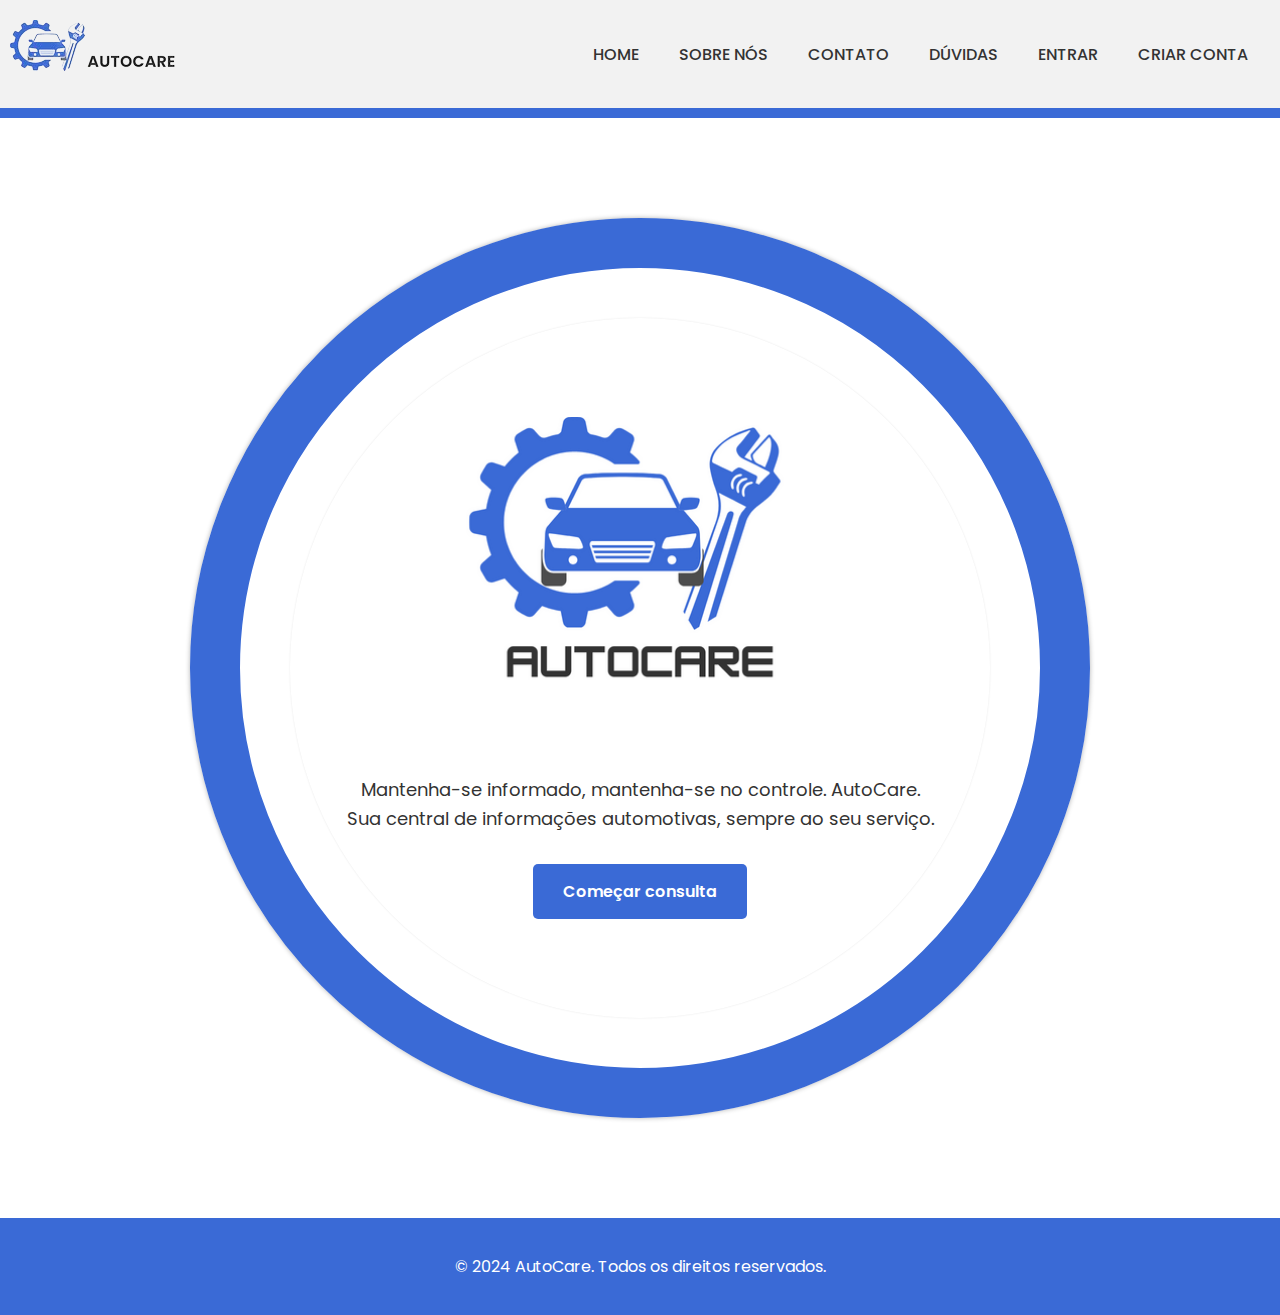
<file: index.html>
<!DOCTYPE html>
<html lang="pt-br">
<head>
    <meta charset="UTF-8">
    <meta name="viewport" content="width=device-width, initial-scale=1.0">
    <title>AutoCare</title>
    <link rel="stylesheet" href="style.css">
</head>
<body>
    <header>
        <div class="cabecalho-container">
            <a href="#" class="logo-cabecalho"><img src="imagem/autocare_logo_canto-removebg-preview.png" alt="AutoCare Logo" role="img"></a> 
            <nav class="navegacao-cabecalho" aria-label="Menu principal">
                <ul class="lista-navegacao">
                    <li><a href="index.html">Home</a></li>
                    <li><a href="sobre.html">Sobre Nós</a></li>
                    <li><a href="contato.html">Contato</a></li>
                    <li><a href="duvidas.html">Dúvidas</a></li>
                    <li><a href="entrar.html">Entrar</a></li>
                    <li><a href="criar_conta.html" class="link-criar-conta">Criar conta</a></li>
                </ul>
            </nav>
        </div>
    </header>

    <main>
        <section class="secao-hero">
            <div class="container">
                <div class="circulo-externo">
                    <div class="circulo-interno">
                        <div class="conteudo-hero">
                            <img class="autocare_logo_centro" src="imagem/autocare_logo_centro.png" alt="AutoCare Logo Central" role="img">
                            <p>Mantenha-se informado, mantenha-se no controle. AutoCare. <br> Sua central de informações automotivas, sempre ao seu serviço.</p>
                            <a href="entrar.html" class="botao-hero">Começar consulta</a>
                        </div>
                    </div>
                </div>
            </div>
        </section>
    </main>

    <footer class="rodape">
        <div class="container">
            <p>© 2024 AutoCare. Todos os direitos reservados.</p>
        </div>
    </footer>
</body>
</html>
</file>
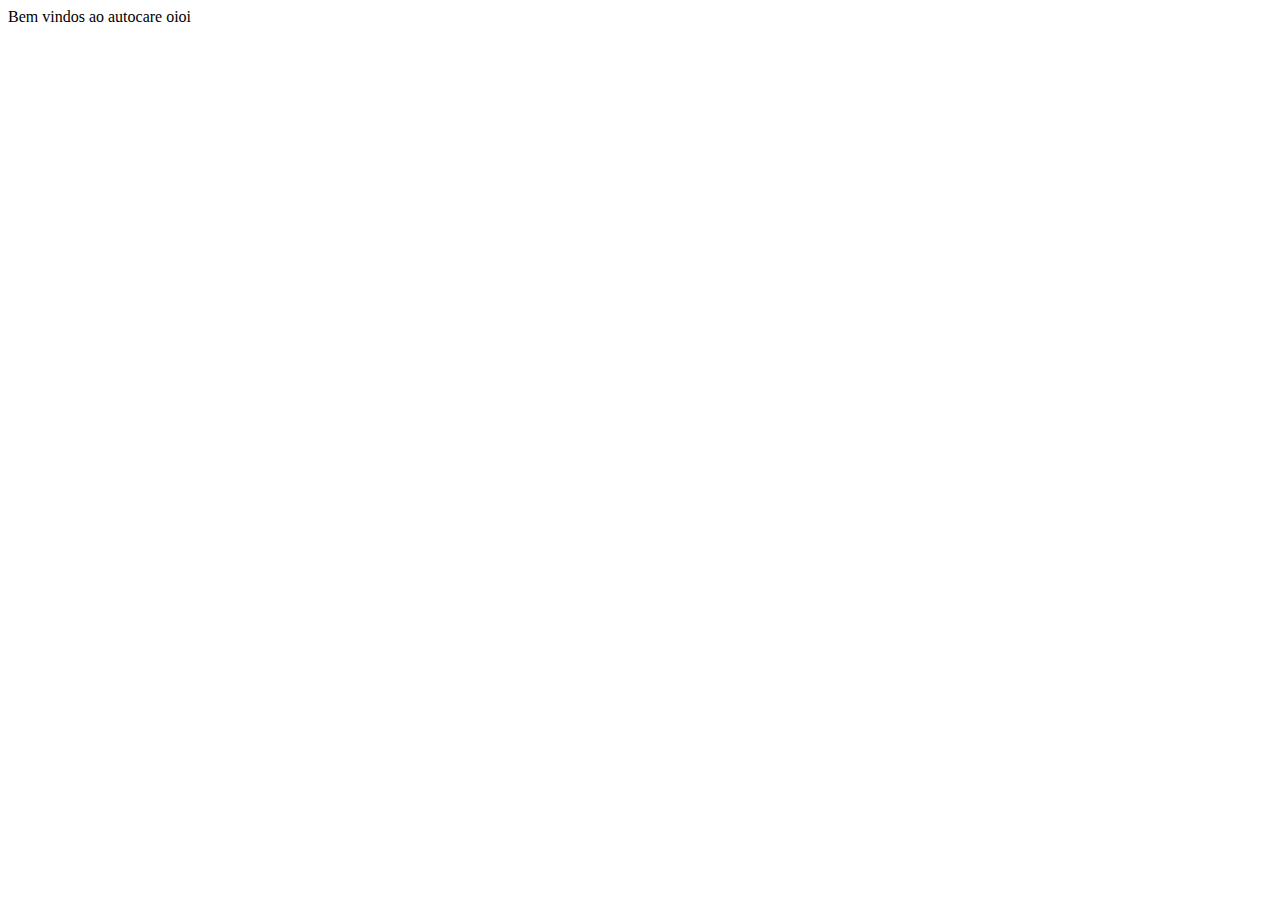
<file: AutoCare/index.html>
<!DOCTYPE html>
<html lang="en">
<head>
    <meta charset="UTF-8">
    <meta name="viewport" content="width=device-width, initial-scale=1.0">
    <title>AutoCare</title>
</head>
<body>
    Bem vindos ao autocare
    oioi
</body>
</html>
</file>
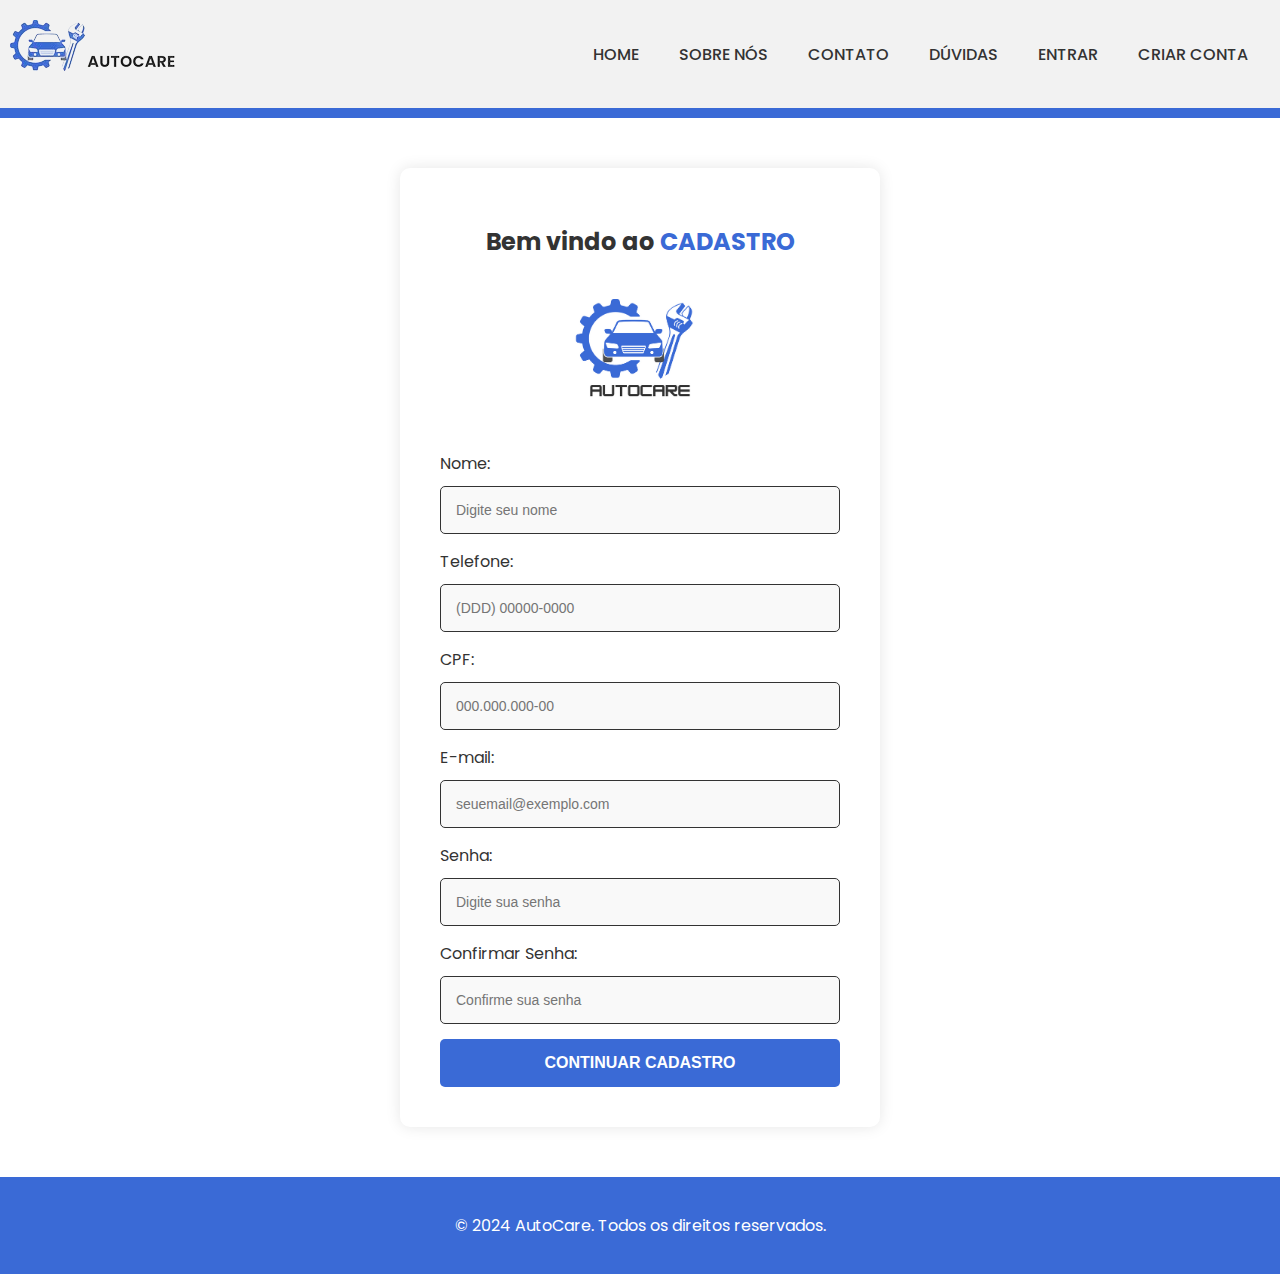
<file: cadastro_veiculo.html>
<!DOCTYPE html>
<html lang="pt-br">
<head>
    <meta charset="UTF-8">
    <meta name="viewport" content="width=device-width, initial-scale=1.0">
    <title>Criar Conta - AutoCare</title>
    <link rel="stylesheet" href="style.css">
</head>
<body>

    <header>
        <div class="cabecalho-container">
            <a href="#" class="logo-cabecalho"><img src="imagem/autocare_logo_canto-removebg-preview.png" alt="AutoCare Logo" role="img"></a> 
            <nav class="navegacao-cabecalho" aria-label="Menu principal">
                <ul class="lista-navegacao">
                    <li><a href="index.html">Home</a></li>
                    <li><a href="sobre.html">Sobre Nós</a></li>
                    <li><a href="contato.html">Contato</a></li>
                    <li><a href="duvidas.html">Dúvidas</a></li>
                    <li><a href="entrar.html">Entrar</a></li>
                    <li><a href="criar_conta.html" class="link-criar-conta">Criar conta</a></li>
                </ul>
            </nav>
        </div>
    </header>

    <main>
        <section class="secao-criar-conta">
            <div class="form-container">
                <h1>Bem vindo ao <span class="destaque">CADASTRO</span></h1>
                <img src="imagem/autocare_logo_centro.png" alt="AutoCare Logo" width="150" role="img"> 

                <form id="form-criar-conta">
                    <label for="nome" class="form-criar-conta-alinha">Nome:</label>
                    <input type="text" id="nome" placeholder="Digite seu nome" required>
                    
                    <label for="telefone" class="form-criar-conta-alinha">Telefone:</label>
                    <input type="tel" id="telefone" placeholder="(DDD) 00000-0000" required>
                    
                    <label for="cpf" class="form-criar-conta-alinha">CPF:</label>
                    <input type="text" id="cpf" placeholder="000.000.000-00" required>
                    
                    <label for="email" class="form-criar-conta-alinha">E-mail:</label>
                    <input type="email" id="email" placeholder="seuemail@exemplo.com" required>
                    
                    <label for="senha" class="form-criar-conta-alinha">Senha:</label>
                    <input type="password" id="senha" placeholder="Digite sua senha" required>
                    
                    <label for="confirmar-senha" class="form-criar-conta-alinha">Confirmar Senha:</label>
                    <input type="password" id="confirmar-senha" placeholder="Confirme sua senha" required>

                    <input type="submit" value="CONTINUAR CADASTRO">
                </form>
            </div>
        </section>
    </main>

    <footer class="rodape">
        <div class="container">
            <p>© 2024 AutoCare. Todos os direitos reservados.</p>
        </div>
    </footer>

    <script>
        const form = document.getElementById('form-criar-conta');

        form.addEventListener('submit', function(event) {
            event.preventDefault(); 
            window.location.href = 'cadastro_veiculo.html'; 
        });
    </script>

</body>
</html>
</file>
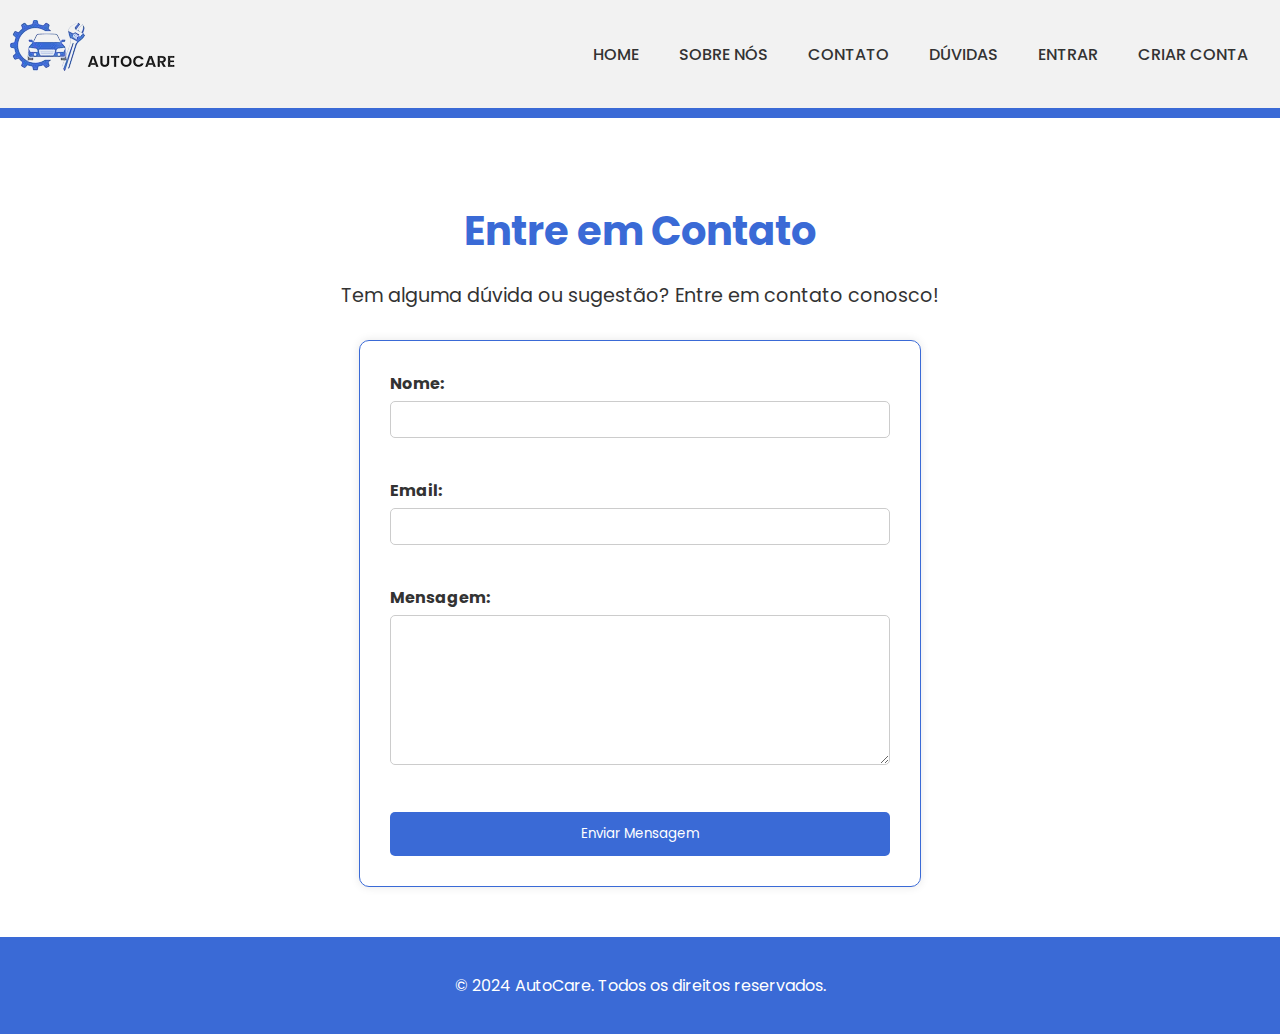
<file: contato.html>
<!DOCTYPE html>
<html lang="pt-br">
<head>
    <meta charset="UTF-8">
    <meta name="viewport" content="width=device-width, initial-scale=1.0">
    <title>AutoCare - Contato</title>
    <link rel="stylesheet" href="style.css">
</head>
<body>
    
    <header>
        <div class="cabecalho-container">
            <a href="index.html" class="logo-cabecalho"><img src="imagem/autocare_logo_canto-removebg-preview.png" alt="AutoCare Logo" role="img"></a>
            <nav class="navegacao-cabecalho" aria-label="Menu principal">
                <ul class="lista-navegacao">
                    <li><a href="index.html">Home</a></li>
                    <li><a href="sobre.html">Sobre Nós</a></li>
                    <li><a href="contato.html">Contato</a></li>
                    <li><a href="duvidas.html">Dúvidas</a></li>
                    <li><a href="entrar.html">Entrar</a></li>
                    <li><a href="criar_conta.html" class="link-criar-conta">Criar conta</a></li>
                </ul>
            </nav>
        </div>
    </header>

    
    <main>
        <section class="secao-contato">
            <div class="container">
                <h2 class="titulo-contato">Entre em Contato</h2>
                <p class="texto-contato">Tem alguma dúvida ou sugestão? Entre em contato conosco!</p>
                <form id="form-contato">
                    <div class="form-group">
                        <label for="nome">Nome:</label>
                        <input type="text" id="nome" name="nome" required>
                    </div>

                    <div class="form-group">
                        <label for="email">Email:</label>
                        <input type="email" id="email" name="email" required>
                    </div>

                    <div class="form-group">
                        <label for="mensagem">Mensagem:</label>
                        <textarea id="mensagem" name="mensagem" required></textarea>
                    </div>

                    <button type="submit" class="botao-contato">Enviar Mensagem</button>
                </form>
            </div>
        </section>
    </main>

 
    <footer class="rodape">
        <div class="container">
            <p>© 2024 AutoCare. Todos os direitos reservados.</p>
        </div>
    </footer>
</body>
</html>
</file>
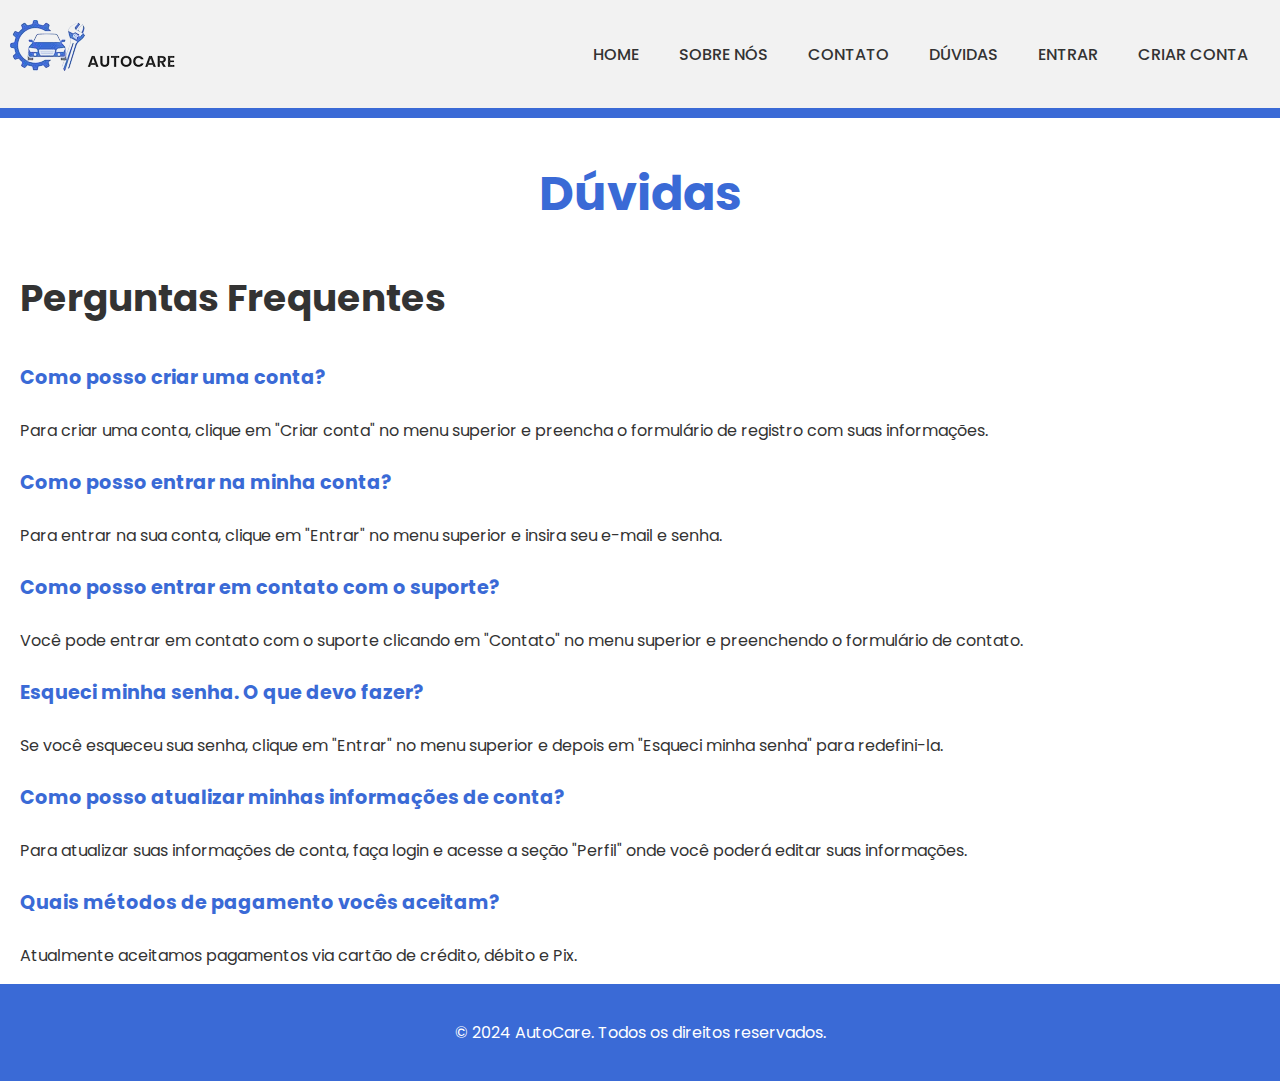
<file: duvidas.html>
<!DOCTYPE html>
<html lang="pt-br">
<head>
    <meta charset="UTF-8">
    <meta name="viewport" content="width=device-width, initial-scale=1.0">
    <title>AutoCare - Dúvidas</title>
    <link rel="stylesheet" href="style.css">
</head>
<body>
    <header>
        <div class="cabecalho-container">
            <a href="index.html" class="logo-cabecalho"><img src="imagem/autocare_logo_canto-removebg-preview.png" alt="AutoCare Logo" role="img"></a>
            <nav class="navegacao-cabecalho" aria-label="Menu principal">
                <ul class="lista-navegacao">
                    <li><a href="index.html">Home</a></li>
                    <li><a href="sobre.html">Sobre Nós</a></li>
                    <li><a href="contato.html">Contato</a></li>
                    <li><a href="duvidas.html">Dúvidas</a></li>
                    <li><a href="entrar.html">Entrar</a></li>
                    <li><a href="criar_conta.html" class="link-criar-conta">Criar conta</a></li>
                </ul>
            </nav>
        </div>
    </header>

    <main>
        <section class="secao-duvidas" id="duvidas">
            <div class="container">
                <h2 class="titulo-duvidas">Dúvidas</h2>

                <div class="faq">
                    <h3>Perguntas Frequentes</h3>
                    <div class="faq-perguntas">
                        <h4>Como posso criar uma conta?</h4>
                        <p class="faq-item">Para criar uma conta, clique em "Criar conta" no menu superior e preencha o formulário de registro com suas informações.</p>
                    </div>
                    <div class="faq-perguntas"> 
                        <h4>Como posso entrar na minha conta?</h4>
                        <p class="faq-item">Para entrar na sua conta, clique em "Entrar" no menu superior e insira seu e-mail e senha.</p>
                    </div>
                    <div class="faq-perguntas">
                        <h4>Como posso entrar em contato com o suporte?</h4>
                        <p class="faq-item">Você pode entrar em contato com o suporte clicando em "Contato" no menu superior e preenchendo o formulário de contato.</p>
                    </div>
                    <div class="faq-perguntas">
                        <h4>Esqueci minha senha. O que devo fazer?</h4>
                        <p class="faq-item">Se você esqueceu sua senha, clique em "Entrar" no menu superior e depois em "Esqueci minha senha" para redefini-la.</p>
                    </div>
                    <div class="faq-perguntas">
                        <h4>Como posso atualizar minhas informações de conta?</h4>
                        <p class="faq-item"> Para atualizar suas informações de conta, faça login e acesse a seção "Perfil" onde você poderá editar suas informações.</p>
                    </div>
                    <div class="faq-perguntas">
                        <h4>Quais métodos de pagamento vocês aceitam?</h4>
                        <p class="faq-item">Atualmente aceitamos pagamentos via cartão de crédito, débito e Pix.</p>
                    </div>
                </div>
            </div>
        </section>
    </main>

    <footer class="rodape">
        <div class="container">
            <p>© 2024 AutoCare. Todos os direitos reservados.</p>
        </div>
    </footer>
</body>
</html>
</file>
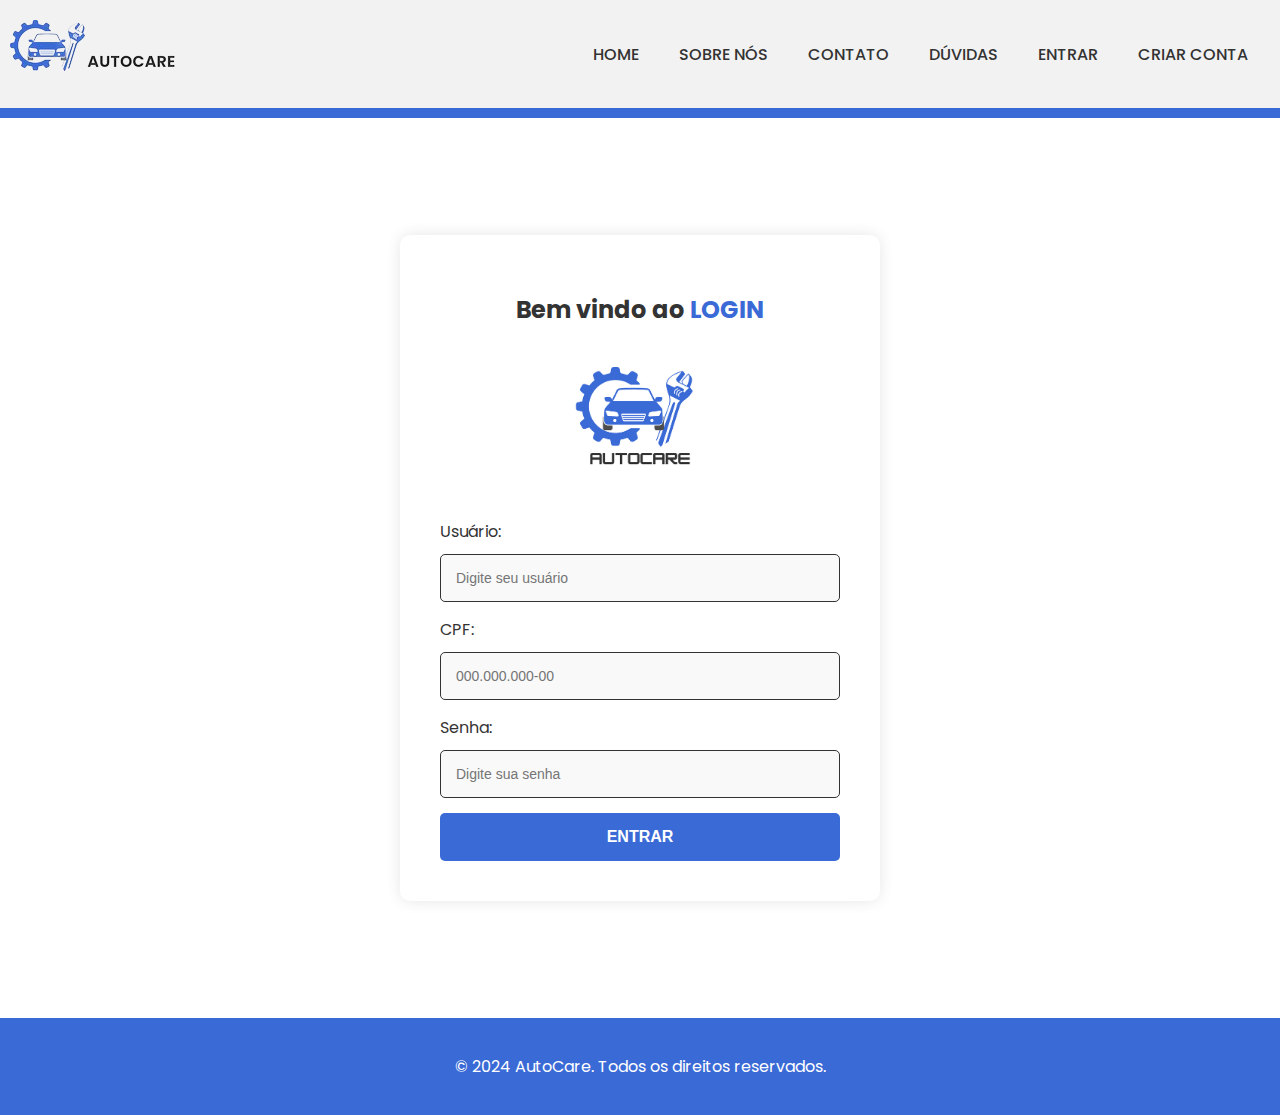
<file: entrar.html>
<!DOCTYPE html>
<html lang="pt-br">
<head>
    <meta charset="UTF-8">
    <meta name="viewport" content="width=device-width, initial-scale=1.0">
    <title>Entrar - AutoCare</title>
    <link rel="stylesheet" href="style.css">
</head>
<body>

    <header>
        <div class="cabecalho-container">
            <a href="#" class="logo-cabecalho"><img src="imagem/autocare_logo_canto-removebg-preview.png" alt="AutoCare Logo" role="img"></a> 
            <nav class="navegacao-cabecalho" aria-label="Menu principal">
                <ul class="lista-navegacao">
                    <li><a href="index.html">Home</a></li>
                    <li><a href="sobre.html">Sobre Nós</a></li>
                    <li><a href="contato.html">Contato</a></li>
                    <li><a href="duvidas.html">Dúvidas</a></li>
                    <li><a href="entrar.html">Entrar</a></li>
                    <li><a href="criar_conta.html" class="link-criar-conta">Criar conta</a></li>
                </ul>
            </nav>
        </div>
    </header>

    <main>
        <section class="secao-criar-conta"> 
            <div class="form-container">
                <h1>Bem vindo ao <span class="destaque">LOGIN</span></h1>
                <img src="imagem/autocare_logo_centro.png" alt="AutoCare Logo" width="150" role="img"> 

                <form id="form-entrar" onsubmit="event.preventDefault();"> 
                    <label for="usuario" class="form-entrar-alinha">Usuário:</label>
                    <input type="text" id="usuario" placeholder="Digite seu usuário" required>

                    <label for="cpf" class="form-entrar-alinha">CPF:</label>
                    <input type="text" id="cpf" placeholder="000.000.000-00" required>

                    <label for="senha" class="form-entrar-alinha">Senha:</label>
                    <input type="password" id="senha" placeholder="Digite sua senha" required>

                    <input type="submit" value="ENTRAR"> 
                </form>
            </div>
        </section>
    </main>

    <footer class="rodape">
        <div class="container">
            <p>© 2024 AutoCare. Todos os direitos reservados.</p>
        </div>
    </footer>

    <script>
        document.getElementById('form-entrar').addEventListener('submit', function() {
            window.location.href = 'pagina_principal.html'; 
        });
    </script>

</body>
</html>
</file>
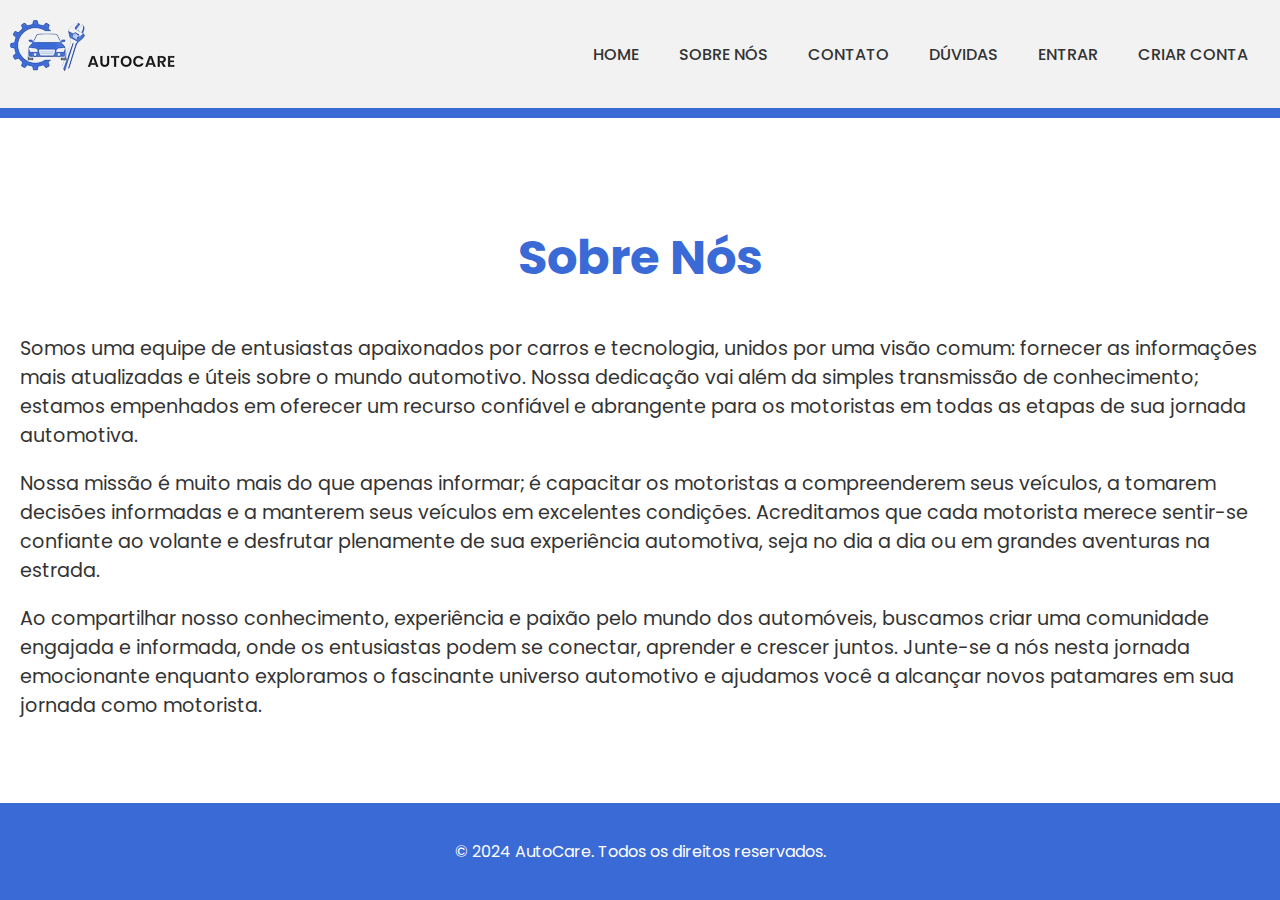
<file: sobre.html>
<!DOCTYPE html>
<html lang="pt-br">
<head>
    <meta charset="UTF-8">
    <meta name="viewport" content="width=device-width, initial-scale=1.0">
    <title>AutoCare - Sobre Nós</title>
    <link rel="stylesheet" href="style.css">
</head>
<body>
    <header>
        <div class="cabecalho-container">
            <a href="#" class="logo-cabecalho"><img src="imagem/autocare_logo_canto-removebg-preview.png" alt="AutoCare Logo" role="img"></a> 
            <nav class="navegacao-cabecalho" aria-label="Menu principal">
                <ul class="lista-navegacao">
                    <li><a href="index.html">Home</a></li>
                    <li><a href="sobre.html">Sobre Nós</a></li>
                    <li><a href="contato.html">Contato</a></li>
                    <li><a href="duvidas.html">Dúvidas</a></li>
                    <li><a href="entrar.html">Entrar</a></li>
                    <li><a href="criar_conta.html" class="link-criar-conta">Criar conta</a></li>
                </ul>
            </nav>
        </div>
    </header>

    <main>
        <section class="secao-sobre" id="sobre-nos">
            <div class="container">
                <h2 class="titulo-duvidas">Sobre Nós</h2>
                <p class="texto-duvidas">Somos uma equipe de entusiastas apaixonados por carros e tecnologia, unidos por uma visão comum: fornecer as informações mais atualizadas e úteis sobre o mundo automotivo. Nossa dedicação vai além da simples transmissão de conhecimento; estamos empenhados em oferecer um recurso confiável e abrangente para os motoristas em todas as etapas de sua jornada automotiva.</p>

                <p class="texto-duvidas">Nossa missão é muito mais do que apenas informar; é capacitar os motoristas a compreenderem seus veículos, a tomarem decisões informadas e a manterem seus veículos em excelentes condições. Acreditamos que cada motorista merece sentir-se confiante ao volante e desfrutar plenamente de sua experiência automotiva, seja no dia a dia ou em grandes aventuras na estrada.</p>

                <p class="texto-duvidas">Ao compartilhar nosso conhecimento, experiência e paixão pelo mundo dos automóveis, buscamos criar uma comunidade engajada e informada, onde os entusiastas podem se conectar, aprender e crescer juntos. Junte-se a nós nesta jornada emocionante enquanto exploramos o fascinante universo automotivo e ajudamos você a alcançar novos patamares em sua jornada como motorista.</p>
                                                                                   
            </div>
        </section>
    </main>


    <footer class="rodape">
        <div class="container">
            <p>© 2024 AutoCare. Todos os direitos reservados.</p>
        </div>
    </footer>
</body>
</html>
</file>
<file: style.css>
@import url('https://fonts.googleapis.com/css2?family=Poppins:ital,wght@0,400;0,500;0,600;1,400;1,500;1,600;1,900&family=Righteous&display=swap');

:root {
    --cor-primaria: #3A6AD6;
    --cor-secundaria: #ffffff;
    --cor-terciaria: #333;
    --cor-quarternaria: #F2F2F2;
    --cor-hover: #2952b3;
}

html, body {
    height: 100%;
}

body {
    display: flex;
    flex-direction: column;
    margin: 0;
    padding: 0;
    background-color: var(--cor-secundaria);
    color: var(--cor-terciaria);
    font-family: "Poppins", sans-serif;
    font-weight: 400;
    font-style: normal;
}

.container {
    max-width: 100%;
    margin: 0 auto;
    padding: 0 20px;
}

main {
    flex: 1;
    display: flex;
    flex-direction: column;
    justify-content: center;
}

header {
    background-color: var(--cor-quarternaria);
    padding: 20px 0;
    border-bottom: 10px solid var(--cor-primaria);
    flex-shrink: 0;
}

.cabecalho-container {
    display: flex;
    justify-content: space-between;
    align-items: center;
    margin-right: 2rem;
}

.logo-cabecalho {
    margin-bottom: 1px;
    margin-left: 10px;
}

.navegacao-cabecalho {
    display: flex;
    gap: 20px;
}

.lista-navegacao {
    list-style: none;
    display: flex;
    gap: 40px;
    margin: 0;
    padding: 0;
}

.lista-navegacao a {
    text-decoration: none;
    color: var(--cor-terciaria);
    font-weight: 500;
    text-transform: uppercase;
    transition: color 0.3s ease;
}

.lista-navegacao a:hover {
    color: var(--cor-hover);
}

.link-criar-conta {
    font-weight: 600;
}

.secao-hero {
    padding: 100px 0;
    text-align: center;
}

.circulo-externo {
    width: 800px;
    height: 800px;
    border-radius: 50%;
    border: 50px solid var(--cor-primaria);
    margin: 0 auto;
    display: flex;
    justify-content: center;
    align-items: center;
    box-shadow: 0px 0px 5px rgba(0, 0, 0, 0.3);
}

.circulo-interno {
    width: 700px;
    height: 700px;
    border-radius: 50%;
    background-color: var(--cor-secundaria);
    display: flex;
    justify-content: center;
    align-items: center;
    box-shadow: 0px 0px 2px rgba(0, 0, 0, 0.1);
}

.autocare_logo_centro {
    width: 400px;
}

.conteudo-hero {
    color: var(--cor-terciaria);
    text-align: center;
}

.conteudo-hero p {
    font-family: "Poppins", sans-serif;
    font-weight: 400;
    font-style: normal;
    font-size: 18px;
    line-height: 1.6;
    margin-bottom: 30px;
}

.botao-hero {
    display: inline-block;
    padding: 15px 30px;
    background-color: var(--cor-primaria);
    color: var(--cor-secundaria);
    text-decoration: none;
    border-radius: 5px;
    transition: 0.3s ease;
    font-weight: 600;
}

.botao-hero:hover {
    background-color: var(--cor-hover);
}

.titulo-duvidas{
    text-align: center;
    font-family: "Poppins", sans-serif;
    font-size: 3rem;
    color: var(--cor-primaria);
}

.faq{
    font-family: "Poppins", sans-serif;
    font-size: 2rem;
}

.faq-perguntas{
    font-size: 1.2rem;
    color: var(--cor-primaria);

}

.faq-item{
    font-size: 1rem;
    color: var(--cor-terciaria);
}

.texto-duvidas{
    font-size: 1.2rem;
    color: var(--cor-terciaria);
    font-family: "Poppins", sans-serif;

}

#form-contato {
    margin-top: 30px;
    text-align: center;
}

#form-contato label {
    display: block;
    margin-bottom: 10px;
    font-weight: bold;
    text-align: left; 
}

#form-contato input[type="text"],
#form-contato input[type="email"],
#form-contato textarea {
    width: calc(100% - 40px); 
    padding: 10px;
    margin: 0 auto; 
    margin-bottom: 20px;
    border: 2px solid var(--cor-primaria);
    border-radius: 5px;
    box-sizing: border-box; 
}

#form-contato textarea {
    height: 150px;
    resize: none; 
}

#form-contato input[type="submit"] {
    font-family: "Poppins", sans-serif;
    background-color: var(--cor-primaria);
    color: var(--cor-secundaria);
    border: none;
    border-radius: 5px;
    padding: 12px 25px;
    margin-bottom: 20px;
    cursor: pointer;
    transition: background-color 0.3s ease;
    display: inline-block;
}

#form-contato input[type="submit"]:hover {
    background-color: var(--cor-hover);
}


.secao-criar-conta {
    padding: 50px 0;
    text-align: center;
    background-color: var(--cor-secundaria);
    min-height: calc(100vh - 100px);
    display: flex;
    justify-content: center;
    align-items: center;
}

.form-criar-conta-alinha {
    display: flex;
    justify-content: left;
    align-items: center;
    gap: 10px; 
    margin-bottom: 10px;
}



.form-entrar-alinha{
    display: flex;
    justify-content: left;
    align-items: center;
    gap: 10px; 
    margin-bottom: 10px;
}


.form-container {
    background-color: #fff;
    padding: 40px;
    border-radius: 10px;
    box-shadow: 0px 0px 15px rgba(0, 0, 0, 0.1);
    max-width: 400px;
    width: 100%;
    text-align: center;
    }
    
    .form-container h1 {
        font-size: 24px;
        margin-bottom: 20px;
        color: var(--cor-terciaria);
    }
    
    .form-container .destaque {
        color: var(--cor-primaria);
    }
    
    .form-container img {
        margin: 20px 0;
    }
    
   
    #form-criar-conta input[type="text"],
    #form-criar-conta input[type="tel"],
    #form-criar-conta input[type="email"],
    #form-criar-conta input[type="password"],
    #form-criar-conta input[type="number"], 
    #form-entrar input[type="text"],
    #form-entrar input[type="password"] {
        width: 100%;
        padding: 15px;
        margin-bottom: 15px;
        border: 1px solid var(--cor-terciaria);
        border-radius: 5px;
        box-sizing: border-box;
        font-size: 14px;
        background-color: #f9f9f9;
    }
    
   
    #form-criar-conta input[type="submit"],
    #form-entrar input[type="submit"] {
        width: 100%;
        padding: 15px;
        border: none;
        border-radius: 5px;
        background-color: var(--cor-primaria);
        color: var(--cor-secundaria);
        font-size: 16px;
        font-weight: bold;
        cursor: pointer;
        transition: background-color 0.3s ease;
    }
    
    
    .form-criar-conta-alinha img {
        width: 20px;
        height: 20px;
        margin-left: 10px; 
    }
    
   
    .secao-contato {
        padding: 50px 0;
        text-align: center;
    }
    
    .titulo-contato {
        font-size: 2.5rem;
        color: var(--cor-primaria);
        margin-bottom: 20px;
    }
    
    .texto-contato {
        font-size: 1.2rem;
        color: var(--cor-terciaria);
        margin-bottom: 30px;
    }
    
   
    #form-contato {
        max-width: 500px;
        margin: 0 auto;
        padding: 30px;
        border: 1px solid var(--cor-primaria);
        border-radius: 10px;
        box-shadow: 0px 0px 10px rgba(0, 0, 0, 0.1);
    }
    
    .form-group {
        margin-bottom: 20px;
    }
    
    #form-contato label {
        display: block;
        margin-bottom: 5px;
        font-weight: bold;
    }
    
    #form-contato input[type="text"],
    #form-contato input[type="email"],
    #form-contato textarea {
        width: 100%;
        padding: 10px;
        border: 1px solid #ccc;
        border-radius: 5px;
        box-sizing: border-box;
    }
    
    #form-contato textarea {
        height: 150px;
        resize: vertical;
    }
    
    .botao-contato {
        font-family: "Poppins", sans-serif;
        background-color: var(--cor-primaria);
        color: var(--cor-secundaria);
        border: none;
        border-radius: 5px;
        padding: 12px 25px;
        cursor: pointer;
        transition: background-color 0.3s ease;
        display: block;
        width: 100%;
    }
    
    .botao-contato:hover {
        background-color: var(--cor-hover);
    }
    
    
    #form-criar-conta input[type="submit"]:hover,
    #form-entrar input[type="submit"]:hover {
        background-color: var(--cor-hover); 
        color: var(--cor-secundaria); 
        cursor: pointer; 
    }
    
    .dashboard {
        padding: 2em;
        background-color: #fff;
        margin: 1em 0;
        border-radius: 8px;
        box-shadow: 0 2px 4px rgba(0, 0, 0, 0.1);
    }
    
    .dashboard h2 {
        color: #333;
        margin-bottom: 1em;
        font-size: 3rem;
        
    }
    
    .dashboard .resumo-veiculo {
        display: flex;
        align-items: center;
        justify-content: space-between;
        margin-bottom: 1em;
        font-size: 1.2rem;
    }
    
    .dashboard .resumo-veiculo .veiculo-info {
        flex: 1;
        margin-right: 1em;
        font-size: 1.2rem;
    }
    
    .dashboard .resumo-veiculo .veiculo-foto img {
        max-width: 100%;
        border-radius: 8px;
        box-shadow: 0 2px 4px rgba(0, 0, 0, 0.1);
    }
    
    .dashboard h3 {
        color: #444;
        margin-bottom: 0.5em;
        font-size: 1.2rem;
    }
    
    .dashboard p, .dashboard ul {
        color: #666;
        font-size: 1.2rem;
    }
    
    .dashboard ul {
        list-style-type: none;
        padding: 0;
    }
    
    .dashboard li {
        background-color: #f9f9f9;
        margin-bottom: 0.5em;
        padding: 0.5em;
        border-radius: 4px;
    }
    
    

    
    .notificacoes-alertas {
        padding: 2em;
        background-color: #ffefef;
        margin: 1em 0;
        border-radius: 8px;
        box-shadow: 0 2px 4px rgba(0, 0, 0, 0.1);
    }
    
    .notificacoes-alertas h2 {
        color: #e74c3c;
        margin-bottom: 1em;
        font-size: 1.2rem;
    }
    
    .notificacoes-alertas .alertas {
        color: #c0392b;
        padding: 0.5em;
        border: 1px solid #e74c3c;
        border-radius: 4px;
        background-color: #ffecec;
    }
    
   
    .artigos-dicas {
        padding: 2em;
        background-color: #fff;
        margin: 1em 0;
        border-radius:8px;
        box-shadow: 0 2px 4px rgba(0, 0, 0, 0.1);
        }
        
        .artigos-dicas h2, .artigos-dicas h3 {
            color: #333;
            margin-bottom: 1em;
            font-size: 1.2rem;

        }
        
        .artigos-dicas p {
            color: #666;
            font-size: 1.2rem;

        }
        
       
        .servicos-ofertas {
            padding: 2em;
            background-color: #fff;
            margin: 1em 0;
            border-radius: 8px;
            box-shadow: 0 2px 4px rgba(0, 0, 0, 0.1);
        }
        
        .servicos-ofertas h2 {
            color: #333;
            margin-bottom: 1em;
            font-size: 1.2rem;

        }
        
        .servicos-ofertas .servicos {
            color: #666;
        }
        
        
        .mapa-oficinas {
            padding: 2em;
            background-color: #fff;
            margin: 1em 0;
            border-radius: 8px;
            box-shadow: 0 2px 4px rgba(0, 0, 0, 0.1);
        }
        
        .mapa-oficinas h2 {
            color: #333;
            margin-bottom: 1em;
            font-size: 1.2rem;

        }
        
        #mapa {
            height: 400px;
            background-color: #eaeaea;
            border-radius: 8px;
            box-shadow: 0 2px 4px rgba(0, 0, 0, 0.1);
        }
        
        
        
        .rodape {
            background-color: var(--cor-primaria);
            color: var(--cor-secundaria);
            padding: 20px 0;
            text-align: center;
            flex-shrink: 0;
        }
        
        /* responsividade */

        /* responsividade celulares padrão */


        @media (max-width: 480px) {
            header {
                padding: 5px 0;
                text-align: center;
            }
        
            .cabecalho-container {
                flex-direction: column;
                align-items: center;
            }
        
            .logo-cabecalho {
                display: block;
                margin: 10px auto;
                padding-left: 100px;
            }
        
            .navegacao-cabecalho {
                font-size: 10px;
                width: 100%;
                padding-left: 35px;
                justify-content: center;
            }
        
            .lista-navegacao {
                display: flex;
                flex-wrap: wrap;
                justify-content: center;
                gap: 10px;
                margin: 0;
                padding: 0;
            }
        
            .circulo-externo {
                width: 325px;
                height: 325px;
                border: 15px solid var(--cor-primaria);
            }
        
            .circulo-interno {
                width: 300px;
                height: 300px;
            }
        
            .autocare_logo_centro {
                width: 100px;
            }
        
            .conteudo-hero p {
                font-size: 9px;
                text-align: center;
            }
        
            .botao-hero {
                padding: 8px 16px;
            }
        
            .rodape {
                padding: 15px;
                font-size: 12px;
            }
        
            .titulo-duvidas{
                font-size: 2rem;
            }
        
            
            .form-container {
                padding: 20px;
                margin: 20px; 
                background-color: #fff; 
                border-radius: 10px; 
                box-shadow: 0px 0px 15px rgba(0, 0, 0, 0.1); 
            }
        
         
            #form-criar-conta input[type="text"],
            #form-criar-conta input[type="tel"],
            #form-criar-conta input[type="email"],
            #form-criar-conta input[type="password"],
            #form-criar-conta input[type="number"],
            #form-entrar input[type="text"],
            #form-entrar input[type="password"] {
                font-size: 12px;
            }
        
            
            #form-criar-conta input[type="submit"],
            #form-entrar input[type="submit"] {
                font-size: 14px;
            }
        
            .titulo-contato {
                font-size: 2rem;
            }
        
            .texto-contato {
                font-size: 1rem;
            }
        
            #form-contato {
                max-width: 95%;
            }
        }
        
        /* estilo celulares menores */
        @media (max-width: 390px) and (min-width: 350px) {
            header {
                padding: 10px 0;
                text-align: center;
            }
        
            .cabecalho-container {
                flex-direction: column;
                align-items: center;
            }
        
            .logo-cabecalho {
                display: block;
                margin: 10px auto;
                padding-left: 100px;
            }
        
            .navegacao-cabecalho {
                gap: 5px;
                font-size: 9px;
                width: 100%;
                padding-left: 35px;
                justify-content: center;
            }
        
            .lista-navegacao {
                flex-wrap: wrap;
                justify-content: center;
                gap: 10px;
                margin: 0;
                padding: 0;
            }
        
            .secao-hero {
                padding-right: 5px;
            }
        
            .circulo-externo {
                width: 300px;
                height: 300px;
                border: 10px solid var(--cor-primaria);
            }
        
            .circulo-interno {
                width: 300px;
                height: 300px;
            }
        
            .autocare_logo_centro {
                width: 80px;
            }
        
            .conteudo-hero p {
                font-size: 8px;
            }
        
            .botao-hero {
                width: auto;
                padding: 6px 12px;
                border-radius: 5px;
                font-size: 15px;
            }
        
            .rodape {
                padding: 10px;
                font-size: 12px;
            }
        
            .form-container {
                padding: 15px; 
                margin: 15px; 
            }
        }
      
        @media (max-width: 340px) {
            header {
                padding: 10px 0;
                text-align: center;
            }
        
            .cabecalho-container {
                flex-direction: column;
                align-items: center;
            }
        
            .logo-cabecalho {
                display: block;
                margin: 10px auto;
                padding-left: 100px;
            }
        
            .navegacao-cabecalho {
                gap: 5px;
                font-size: 8px;
                width: 100%;
                padding-left: 35px;
                justify-content: center;
            }
        
            .lista-navegacao {
                flex-wrap: wrap;
                justify-content: center;
                gap: 10px;
                margin: 0;
                padding: 0;
            }
        
            .secao-hero {
                padding-right: 5px;
            }
        
            .circulo-externo {
                width: 250px;
                height: 250px;
                border: 10px solid var(--cor-primaria);
            }
        
            .circulo-interno {
                width: 250px;
                height: 250px;
            }
        
            .autocare_logo_centro {
                width: 80px;
            }
        
            .conteudo-hero p {
                font-size: 8px;
            }
        
            .botao-hero {
                width: auto;
                padding: 6px 12px;
                border-radius: 5px;
                font-size: 10px;
            }
        
            .rodape {
                padding: 10px;
                font-size: 12px;
            }
        
            .form-container {
                padding: 15px; 
                margin: 15px; 
            }
        }


            /* Estilos para tablets */
            @media (min-width: 481px) and (max-width: 850px) {

            header {
                padding: 10px 0;
                text-align: center;
            }

            .cabecalho-container {
                flex-direction: column;
                align-items: center;
            }

            .logo-cabecalho {
                display: block;
                margin: 10px auto;
                padding-left: 100px;
            }

            .navegacao-cabecalho {
                gap: 5px;
                font-size: 14px;
                width: 100%;
                padding-left: 35px;
                justify-content: center;
            }

            .lista-navegacao {
                flex-wrap: wrap;
                justify-content: center;
                gap: 10px;
                margin: 0;
                padding: 0;
            }

            .secao-hero {
                padding-right: 20px;
            }

            .circulo-externo {
                width: 600px;
                height: 600px;
                border: 10px solid var(--cor-primaria);
            }

            .circulo-interno {
                width: 600px;
                height: 600px;
            }

            .autocare_logo_centro {
                width: 300px;
            }

            .conteudo-hero p {
                font-size: 8px;
            }

            .botao-hero {
                width: auto;
                padding: 6px 12px;
                border-radius: 5px;
                font-size: 15px;
            }

            
            .titulo-duvidas {
                font-size: 2.5rem;
            }

            
            .texto-duvidas {
                font-size: 1.2rem;
            }

            
            .form-container {
                padding: 30px;
                margin: 20px;
            }

            
            #form-contato input[type="text"],
            #form-contato input[type="email"],
            #form-contato textarea {
                width: calc(100% - 20px);
                padding: 15px;
            }

            
            .botao-contato {
                padding: 15px 25px;
                font-size: 16px;
            }

            
            .titulo-contato {
                font-size: 2rem;
            }

           
            .texto-contato {
                font-size: 1.2rem;
            }
        }
</file>
